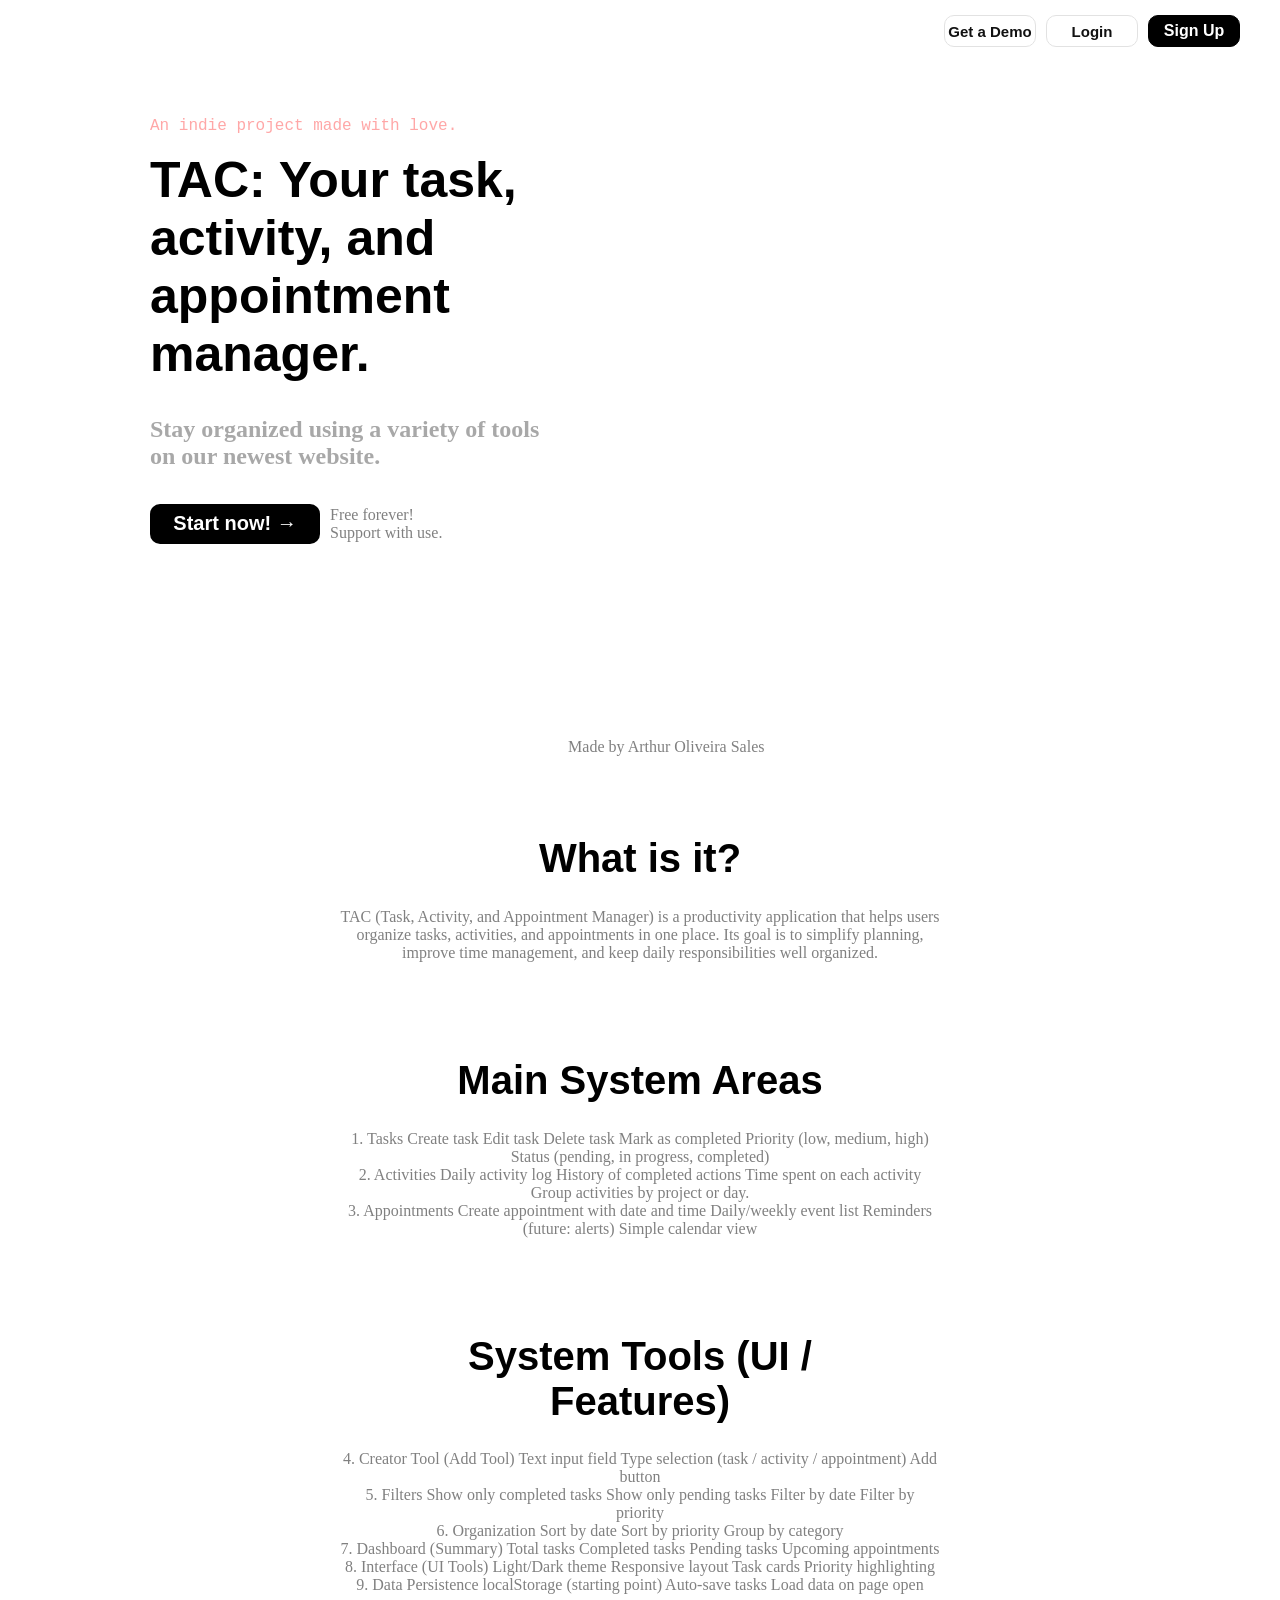
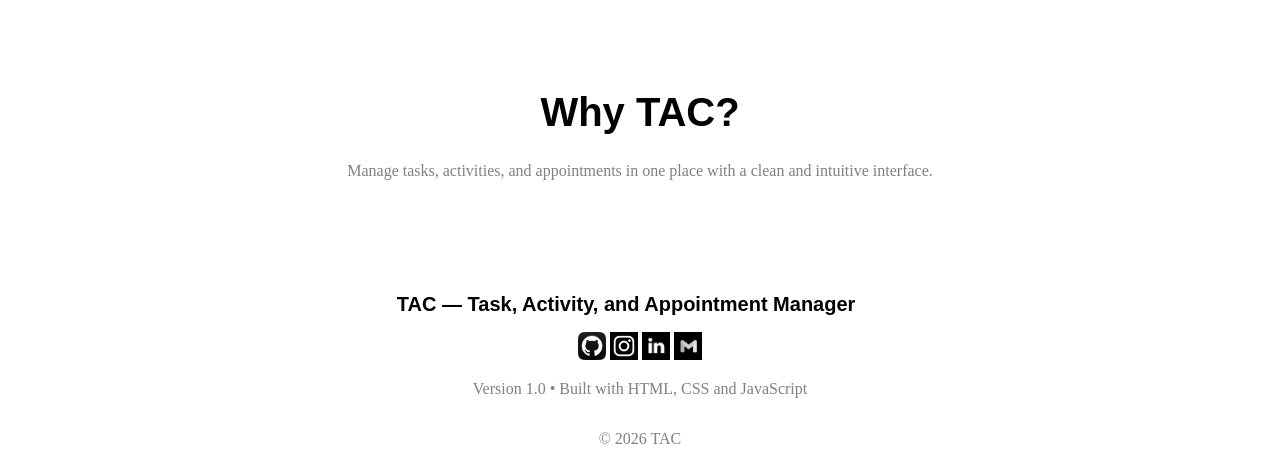
<file: index.html>
<!DOCTYPE html>
<html lang="en">
<head>
    <meta charset="UTF-8">
    <meta name="viewport" content="width=device-width, initial-scale=1.0">
    <link rel="stylesheet" href="style.css">
    <title>Document</title>
</head>
<body>
    <div class="topButtons">
        <a class="topButton1-2" href="areaDeTrabalho.html">Get a Demo</a>
        <a class="topButton1-2" href="login.html">Login</a>
        <a class="topButton3" href="signUp.html">Sign Up</a>
    </div>
    <header>
        <div class="titulo">
            <p class="firstP">An indie project made with love.</p>
            <h1>TAC: Your task, activity, and appointment manager. </h1>
            <h2>Stay organized using a variety of tools on our newest website.</h2>
        </div>
        <div class="buttonAll">
            <a class="startButton" href="login.html">Start now! →</a>
            <div class="buttomRightText">
                <p>
                    Free forever!<br>
                    Support with use.
                </p>
            </div>

        </div>

         <a href="https://github.com/arthuroliveirasales" class="made">Made by Arthur Oliveira Sales</a>


    </header>
        <div class="conteudo">
            <h1 class="conteudoTitulo">What is it?</h1>
            <p class="conteudoParagrafo">TAC (Task, Activity, and Appointment Manager) is a productivity application that helps users organize tasks, activities, and appointments in one place. Its goal is to simplify planning, improve time management, and keep daily responsibilities well organized.</p>
            <h1 class="conteudoTitulo">Main System Areas</h1>
            <p class="conteudoParagrafo">
                1. Tasks
                Create task
                Edit task
                Delete task
                Mark as completed
                Priority (low, medium, high)
                Status (pending, in progress, completed)<br>
                2. Activities
                Daily activity log
                History of completed actions
                Time spent on each activity
                Group activities by project or day.<br>
                3. Appointments
                Create appointment with date and time
                Daily/weekly event list
                Reminders (future: alerts)
                Simple calendar view
            </p>
            <h1 class="conteudoTitulo">System Tools (UI / Features)</h1>
            <p class="conteudoParagrafo">
                4. Creator Tool (Add Tool)
                Text input field
                Type selection (task / activity / appointment)
                Add button<br>
                5. Filters
                Show only completed tasks
                Show only pending tasks
                Filter by date
                Filter by priority<br>
                6. Organization
                Sort by date
                Sort by priority
                Group by category<br>
                7. Dashboard (Summary)
                Total tasks
                Completed tasks
                Pending tasks
                Upcoming appointments<br>
                8. Interface (UI Tools)
                Light/Dark theme
                Responsive layout
                Task cards
                Priority highlighting<br>
                9. Data Persistence
                localStorage (starting point)
                Auto-save tasks
                Load data on page open
            </p>
            <h1 class="conteudoTitulo">Why TAC?</h1>
                <p class="conteudoParagrafo">
                Manage tasks, activities, and appointments in one place with a clean and intuitive interface.
                </p>
        </div>

        <footer>    
            <h2 class="footerTitulo">TAC — Task, Activity, and Appointment Manager</h2>

    <div class="footerLinks">
        <a href="https://github.com/arthuroliveirasales" class="linkicon">
            <img src="assets/gitHub.jfif" alt="GitHub" width="28">
        </a>
        <a href="https://instagram.com/salez" class="linkicon">
            <img src="assets/instagram.jfif" alt="Instagram" width="28">
        </a>
        <a href="https://www.linkedin.com/in/Arthur-Oliveira-Sales" class="linkicon">
            <img src="assets/linkedIn.jfif" alt="Linkedin" width="28">
        </a>
        <a href="mailto:arthuroliveirasales@gmail.com" class="linkicon">
            <img src="assets/email.jfif" alt="Email" width="28">
        </a>
    </div>

    <p>Version 1.0 • Built with HTML, CSS and JavaScript</p>

    <p>© 2026 TAC</p>
        </footer>
        

</body>
</html>
</file>
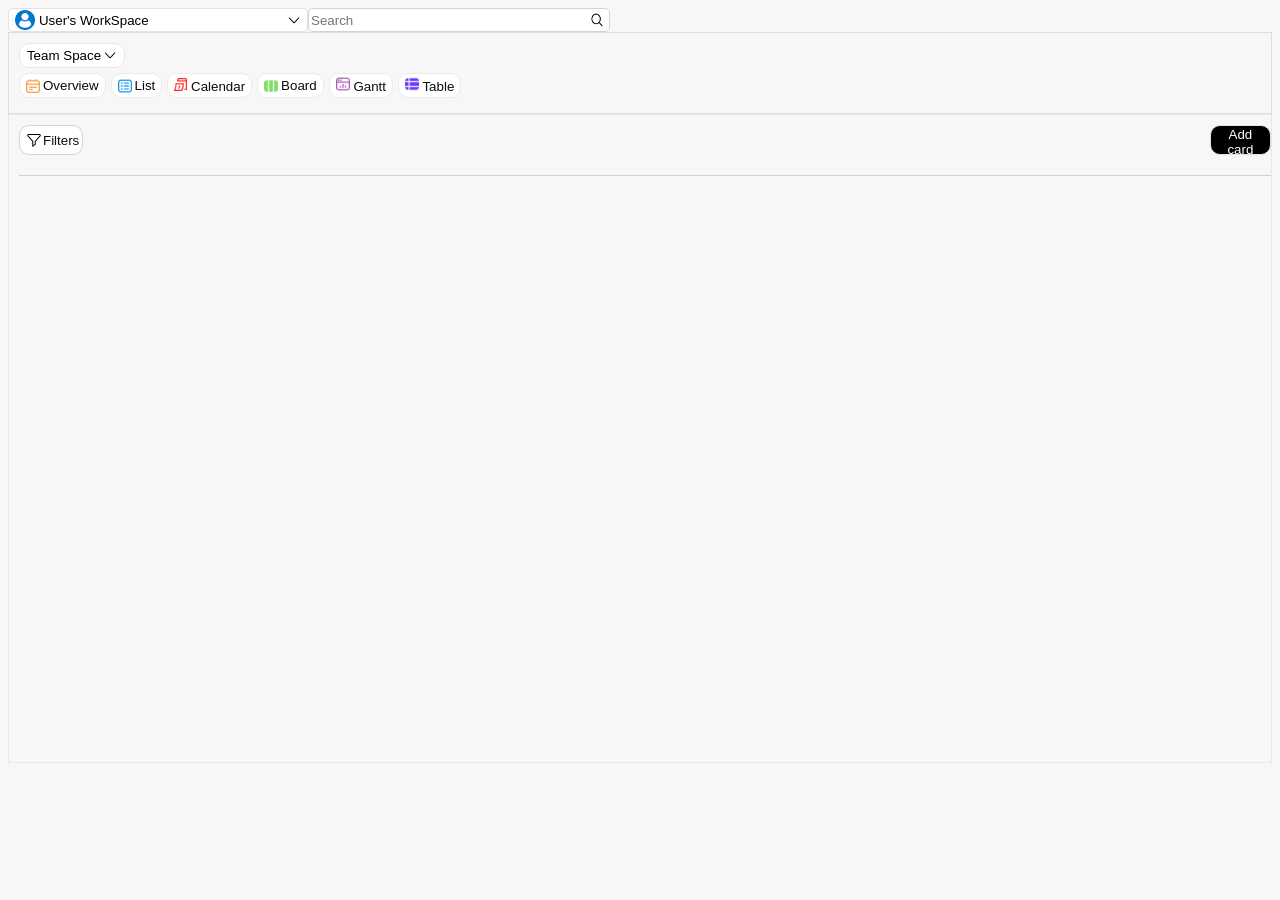
<file: areaDeTrabalho.html>
<!DOCTYPE html>
<html lang="en">
<head>
    <meta charset="UTF-8">
    <meta name="viewport" content="width=device-width, initial-scale=1.0">
    <link rel="stylesheet" href="areaDeTrabalho.css">
    <title>areaDeTrabalho</title>
</head>
<body>
    <div class="pageTop">              
        <button type="button" class="userWorkSpace">
            <img src="WorkSpace-assets/user.png" alt="userImg" width="20px" class="userImg">
            <span class="userName">User's WorkSpace</span>
            <img src="WorkSpace-assets/setaExpandir.png" alt="setaExpandir" width="14px" class="setaExpandir">
        </button>
        
        <div class="searchBarrAll">   
            <input type="text" placeholder="Search" class="searchBarr">
            <img src="WorkSpace-assets/lupa.png" alt="lupa" width="14px" class="lupa">
        </div> 

    </div>

    <div class="spaceWorkTop">
       <button type="button" class="spaceWorkTitle">
            <span>Team Space</span>
            <img src="WorkSpace-assets/setaExpandir.png" alt="setaExpandir" width="14px" class="setaExpandir">
       </button>
        
       <div class="canal">   
            <button type="button" class="overview">
                <img src="WorkSpace-assets/overView.png" class="overViewImg" width="14px">
                <span>Overview</span>
            </button>
            <button type="button" class="topList">
                <img src="WorkSpace-assets/list.png" class="listImg" width="14px">
                <span>List</span>
            </button>
            <button type="button" class="calendar">
                <img src="WorkSpace-assets/calendar.png" class="calendarImg" width="13px">
                <span>Calendar</span>
            </button>
            <button type="button" class="board">
                <img src="WorkSpace-assets/board.png" class="boardImg" width="14px">
                <span>Board</span>
            </button>
            <button type="button" class="gantt">
                <img src="WorkSpace-assets/gantt.png" class="ganttImg" width="14px">
                <span>Gantt</span>
            </button>
            <button type="button" class="table">
                <img src="WorkSpace-assets/table.png" class="tableImg" width="14px">
                <span>Table</span>
            </button>
        </div>
    </div>

    <div class="spaceWork">
      <div class="addCardAndFilters">          
            <button type="button" class="filtersContainer">
                <img src="WorkSpace-assets/filter.png" class="filterImg" alt="filterImg" width="16px" height="16px">
                <span>Filters</span>
            </button>
        <button type="button" class="addCard">
            Add card
        </button>
      </div>
     <div class="cardContainer">

     </div>  

    </div>

     <script src="areaDeTrabalho.js"></script>
</body>
</html>
</file>
<file: style.css>
a{
    text-decoration: none;
}
.linkicon:hover{
    opacity: 0.5;
    transition: 0.4s;
    transform: translateY(2px);
}
.linkicon{
    border-radius: 50px;
}
footer{
    display: flex;
    flex-direction: column;
    margin-top: 80px;
    align-items: center;
}
.footerTitulo{
    width: 38%;
    color: black;
    font-family: Verdana, sans-serif;
    font-size: 20px;
}
.made:hover{
    color: rgb(255, 173, 96);
    transition: 0.5s;
}
.made {
    color: gray;
    display: block;
    margin-top: 180px;
    margin-left: 37%;
    text-decoration: none;
}
.conteudoParagrafo{
    max-width: 600px;
    text-align: center;
    margin-top: 0;
}
.conteudo{
    display: flex;
    flex-direction: column;
    align-items: center; 
}    
.conteudoTitulo{
    font-size: 40px;
    margin-top: 80px;
    text-align: center;
    font-family: Arial, sans-serif;
}
p{
    color: grey;
}
.firstP{
    color: rgb(255, 167, 167);
    height: 0;
    font-family: "Courier New", monospace;
}
header{
    margin-left: 150px;
}
.topButtons{
    display: flex;
    justify-content: flex-end;
    background-color: rgba(255, 255, 255, 0.76);
    margin-right: 40px;
    gap: 10px;
    padding-top: 15px;
    position: sticky;
    top: 0;
}
.topButton1-2:hover{
    background-color: black;
    color: white;
    transition: 0.4s;
}
.topButton3:hover{
    background-color: white;
    color: black;
    border: 1px solid rgb(231, 231, 231);
    transition: 0.2s;
}
.topButton3{
    background-color: rgb(0, 0, 0);
    color: rgb(255, 255, 255);
    border-radius: 10px;
    height: 30px;
    width: 90px;
    display: flex;
    justify-content: center;
    align-items: center;
    text-decoration: none;
    font-weight: bold;
    font-family: "Inter", sans-serif;
    border: 1px solid black;
}
.startButton:hover{
    background-color: rgb(153, 153, 153);
    transition: 0.3s;
}
.topButton1-2{
    height: 30px;
    width: 90px;
    background-color: rgb(255, 255, 255);
    color: rgb(17, 17, 17);
    border-radius: 10px;
    border: 1px solid rgb(226, 226, 226);
    font-weight: bold;
    display: flex;
    justify-content: center;
    align-items: center;
    text-decoration: none;
    font-family: "Inter", sans-serif;
    font-size: 15px;
}
.buttonAll{
    display: flex;
    align-items: center;
    gap: 10px;
}
body {
    color: rgb(0, 0, 0);
    margin: 0;
}
.titulo{ 
    margin-top: 70px;
}
h1{
    font-size: 50px;
    width: 500px;
    font-family: Verdana, sans-serif;
}
h2{
    color: rgb(168, 168, 168);
    width: 400px;
}
.startButton{
    display: inline-flex;
    justify-content: center;
    align-items: center;
    font-size: 20px;
    width: 170px;
    height: 40px;
    background-color: black;
    color: rgb(255, 255, 255);
    border-radius: 10px;
    border: none;
    text-decoration: none;
    font-weight: bold;
    font-family: "Inter", sans-serif;
}
</file>
<file: areaDeTrabalho.css>
body{
    background-color: rgb(247, 247, 247);
}
body::-webkit-scrollbar{
    display: none;
}
.teble{
    display: flex;
    align-items: center;
    justify-content: center;
    gap: 3px;
}
.board{
    display: flex;
    align-items: center;
    justify-content: center;
    gap: 3px;
}
.topList{
    display: flex;
    align-items: center;
    gap: 3px;
}
.overview{
    display: flex;
    align-items: center;
    gap: 3px;
}
.list{
    display: flex;
    flex-direction: column;
    background-color: rgb(255, 255, 255);
    border: 1px solid rgb(214, 214, 214);
    border-radius: 10px;
    width: 288px;
    gap: 10px;
    margin-top: 4px;
}
.inputContentContainer button{
    margin-right: 5px;
    margin-top: 5px;
}
.removeButton{
    display: none;
    margin-left: 16px;
    border: none;
    color: rgb(255, 89, 89);
    background-color: rgb(221, 221, 221);
    border-radius: 6px;
    height: 18px;
    width: 20px;
}
.removeButton.visible{
    display: inline;
    margin-left: 14px;
    border: none;
    color: rgb(255, 89, 89);
    background-color: rgb(221, 221, 221);
    border-radius: 6px;
    height: 18px;
    width: 20px;
}
.removeButton.visible:hover{
    background-color: rgb(255, 224, 224);
    transition: 0.3s;
}
.removeButton.visible:active{
    background-color: #ff8b8b;
}
.removeListContent{
    border: none;
    border-radius: 5px;
    margin-left: 5px;
    margin-top: 8px;
    margin-bottom: 8px;
    color: rgb(104, 104, 104);
}
.removeListContent:hover{
    background-color: rgb(226, 226, 226);
    color: rgb(255, 108, 108);
    transition: 0.1s;
}
.removeListContent:active{
    background-color: rgb(214, 214, 214);
    color: rgb(255, 40, 40);
}
.listContentContainer{
    display: flex;
    flex-direction: column;
    gap: 8px;
}
.addListContent{
    border: none;
    border-radius: 5px;
    margin-left: 5px;
    margin-top: 8px;
    margin-bottom: 8px;
    color: rgb(104, 104, 104);
}
.addListContent:hover{
    background-color: rgb(226, 226, 226);
}
.addListContent:active{
    background-color: rgb(214, 214, 214);
}
.complete{
    border-radius: 50px;
    border: 1px solid rgb(182, 182, 182);
    height: 16px;
    width: 16px;
}
.complete:hover{
    background-color: rgb(204, 204, 204);
}
.complete:active{
    background-color: rgb(165, 165, 165);
}
.complete.completed{
    background-color: oklch(82.8% 0.111 230.318);
    text-align: center;
}
.listContent{
    display: flex;
    margin-left: 10px;
    gap: 10px;
    margin-top: 0;
}
.content{
    background-color: rgb(255, 255, 255);
    border: none;
    border-bottom: 1px solid black;
    width: 240px;
}
.content.completed{
    opacity: 0.6;
}
.content:hover{
    background-color: rgb(236, 236, 236);
    transition: 0.2s;
}
.listTitle{
    background-color: rgb(255, 255, 255);
    border: none;
    border-radius: 5px;
    margin-left: 4px;
    margin-top: 4px;
    height: 19px;
    width: 240px;
}
.listTitle:hover{
    background-color: rgb(233, 233, 233);
    transition: 0.2s;
}
.deleteCard:hover{
    color: rgb(255, 54, 54);
    transition: 0.3s;
}
.optionsContainer{
    position: relative;
}
.menuOptions{
    position: absolute;
    display: none;
    flex-direction: column;
    background-color: white;
    border: 1px solid rgb(219, 219, 219);
    border-radius: 10px;
    width: 230px;
    height: 150px;
    gap: 2px;
    align-items: center;
    justify-content: center;
}
.menuOptions.visible{
    position: absolute;
    display: flex;
    flex-direction: column;
    background-color: white;
    border: 1px solid rgb(219, 219, 219);
    border-radius: 10px;
    width: 230px;
    height: 150px;
    gap: 2px;
    align-items: center;
    justify-content: center;
}
.menuOptions button{
    background-color: white;
    border: none;
    border-radius: 7px;
    width: 210px;
    height: 22px;
    text-align: left;
    color: rgb(0, 0, 0);
}
.menuOptions button:hover{
    background-color: rgb(226, 226, 226);
    transition: 0.3s;
}
.menuOptions button:active{
    background-color: rgb(201, 201, 201);
}
.pageTop{
    display: flex;
}
.userWorkSpace{
    display: flex;
    border: 1px solid rgb(226, 226, 226);
    background-color: white;
    border-radius: 5px;
    width: 300px;
    height: 24px;
    align-items: center;
    justify-content: center;
}
.userWorkSpace:hover{
    background-color: rgb(224, 224, 224);
}
.userWorkSpace:active{
    background-color: rgb(180, 180, 180);
}
.userName{
    width: 180px;
    margin-right: 47%;
}
.userImg{
    margin-right: auto;
}
.searchBarrAll{
    display: flex;
    background-color: white;
    width: 300px;
    border: 1px solid rgb(211, 211, 211);
    border-radius: 5px;
    align-items: center;
}
.lupa{
    margin-left: 36%;
    height: 16px;
}
.lupa:hover{
    opacity: 0.3;
    transition: 0.2s;
}
.searchBarr{
    border: none;
}
.setaExpandir{
    margin-left: 0;
    height: 15px;
}
.spaceWork{
    border: 1px solid rgb(231, 231, 231);
    padding-left: 10px;
    padding-top: 10px;
}
.spaceWorkTop{
    display: flex;
    border: 1px solid rgb(221, 221, 221);
    flex-direction: column;
    gap: 5px;
    height: 70px;
    padding-left: 10px;
    padding-top: 10px;
}
.spaceWorkTitle{
    display: flex;
    justify-content: center;
    align-items: center;
    gap: 2px;
    border: 1px solid rgb(231, 231, 231);
    height: 25px;
    width: 106px;
    background-color: white;
    border-radius: 10px;
}
.spaceWorkTitle:hover{
    background-color: rgb(235, 235, 235);
    transition: 0.3s;
}
.spaceWorkTitle:active{
    background-color: rgb(204, 204, 204);
}
.canal{
    display: flex;
    gap: 5px;
}
.canal button{
    border: 1px solid rgb(235, 235, 235);
    border-radius: 10px;
    height: 25px;
    background-color: white;
    color: rgb(12, 12, 12);
}
.canal button:hover{
    background-color: rgb(224, 224, 224);
    transition: 0.3s;
}
.canal button:active{
    background-color: rgb(189, 189, 189);
}
.addCardAndFilters{
    display: flex;
}
.addCard{
    border: 1px solid rgb(224, 224, 224);
    border-radius: 10px;
    height: 30px;
    width: 70px;
    background-color: rgb(0, 0, 0);
    color: white;
    margin-left: 90%;
}
.addCard:hover{
    background-color: rgb(228, 228, 228);
    color: black;
    transition: 0.4s;
}
.addCard:active{
    background-color: white;
}
.filtersContainer{
    display: flex;
    align-items: center;
    gap: 1px;
    border: 1px solid rgb(212, 212, 212);
    background-color: white;
    height: 30px;
    width: 64px;
    border-radius: 10px ;
    color: rgb(17, 17, 17);
}
.filtersContainer:hover{
    background-color: rgb(228, 228, 228);
    transition: 0.3s;
}
.filtersContainer:active{
    background-color: rgb(192, 192, 192);
}
.cardContainer{
    display: grid;
    grid-template-columns: repeat(auto-fill, 300px);
    gap: 20px;
    margin-top: 20px;
    min-height: 586px;
    max-height: 586px;
    overflow-y: scroll;
    border-top: 1px solid rgb(209, 209, 209);
}
.cardContainer::-webkit-scrollbar{
    display: none;
}
.card{
    display: flex;
    flex-direction: column;
    background-color: rgb(255, 255, 255);
    width: 300px;
    height: 300px;
    border: 0.1px solid rgb(216, 216, 216);
    border-radius: 10px;
    gap: 10px;
    padding-left: 10px;
    padding-top: 10px;
    margin-top: 10px;
}
.card:hover{
    border: 1px solid rgb(202, 202, 202);
}
.cardTop{
    display: flex;
    width: 100%;  
}
.cardContent{
    display: flex;
    flex-direction: column;
    width: 290px;
    border-top: 1px solid rgb(199, 199, 199);

    min-height: 260px;
    max-height: 260px;
    overflow-y: auto;
    overflow-x: hidden;
}
.cardContent::-webkit-scrollbar {
    display: none;
}
.inputContentContainer{
    display: flex;
    resize: none;
    overflow: hidden;
    border: 1px solid rgb(223, 223, 223);
    max-height: 288px;   
    min-height: 20px;
    width: 288px;
    border-radius: 4px;
    outline: 1px solid rgb(230, 230, 230);
    flex-shrink: 0;
    margin-top: 4px;
}
.inputContent{
    resize: none;
    overflow: hidden;
    border: none;
    max-height: 250px;   
    min-height: 20px;
    width: 288px;
    border-radius: 4px;
    outline: none;
    
}
.options{
    margin-right: auto;
    border: none;
    background-color: white;
    border-radius: 4px;
    height: 20px;
    width: 22px;
}
.options:hover{
    background-color: rgb(231, 231, 231);
    transition: 0.3s;
}
.options:active{
    background-color: rgb(177, 177, 177);
}
.cardTitle{
    border: none;
    background-color: rgb(255, 255, 255);
    height: 20px;
    width: 267px;
    color: rgb(0, 0, 0);
}
.cardTitle:hover{
    background-color: rgb(223, 223, 223);
    transition: 0.3s;
    border-radius: 4px;
}
input{
    outline: none;
}
</file>
